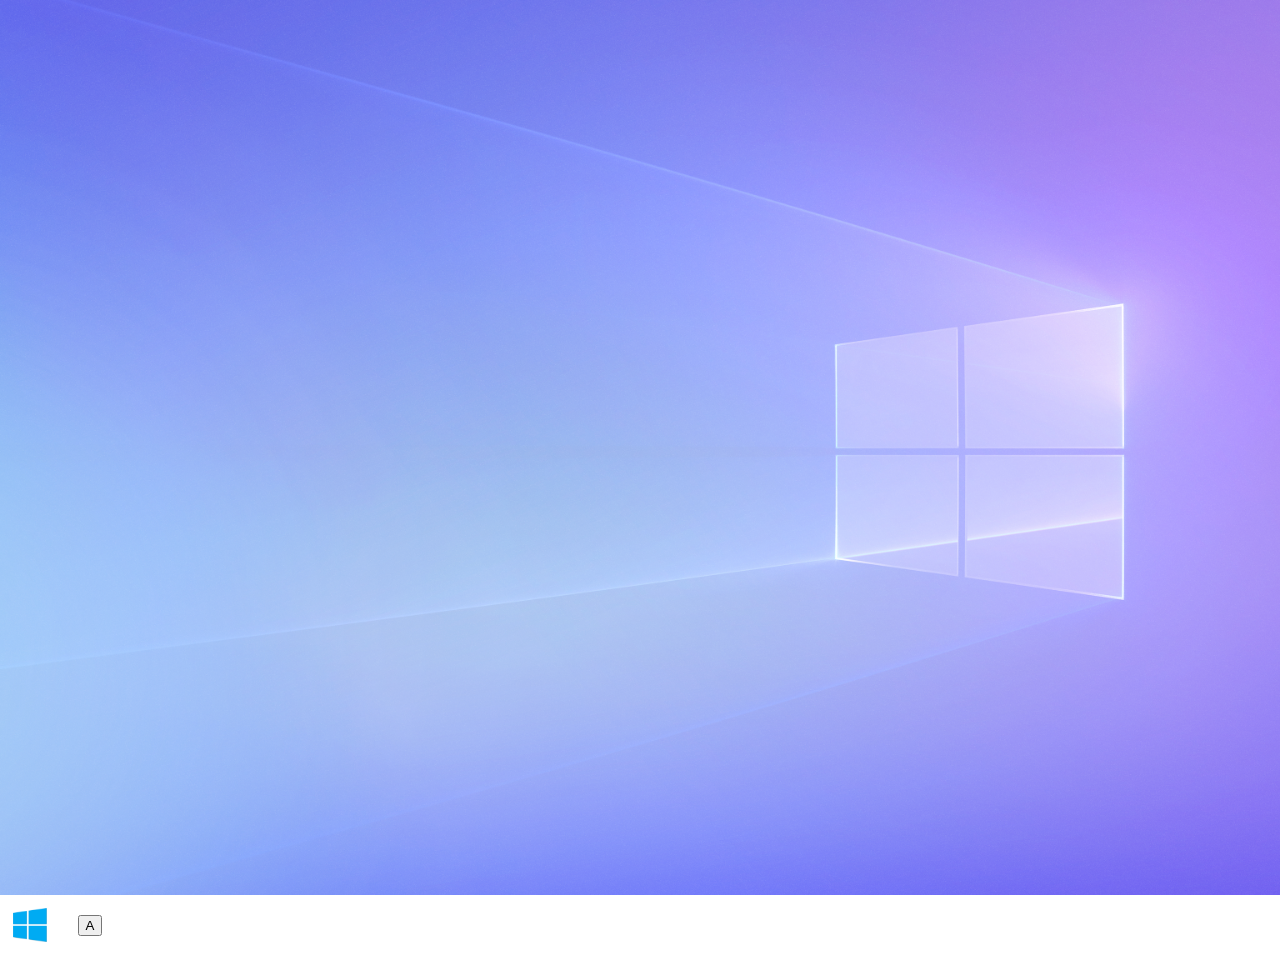
<file: Windows 10 sim/index.html>
<!DOCTYPE html>
<html lang="en">
<head>
    <meta charset="UTF-8">
    <meta name="viewport" content="width=device-width, initial-scale=1.0">
    <title>Windows 10 | SIMULATOR</title>
    <link rel="stylesheet" href="main.css">
    <link rel="stylesheet" href="window.css">
</head>
<body>
    <div class="Desktop" id="Desktop">
        <div class="Taskbar" id="Taskbar">
            <ul id="Elements">
                <li>
                    <div id="Start">
                        <div id="StartMenu"></div>
                    </div>
                </li>
                <li>
                    <button onclick="CreateWindow('Settings', 'html pages/Settings.html')">A</button>
                </li>
            </ul>
        </div>
    </div>
    <script src="main.js"></script>
    <script src="window.js"></script>
</body>
</html>
</file>
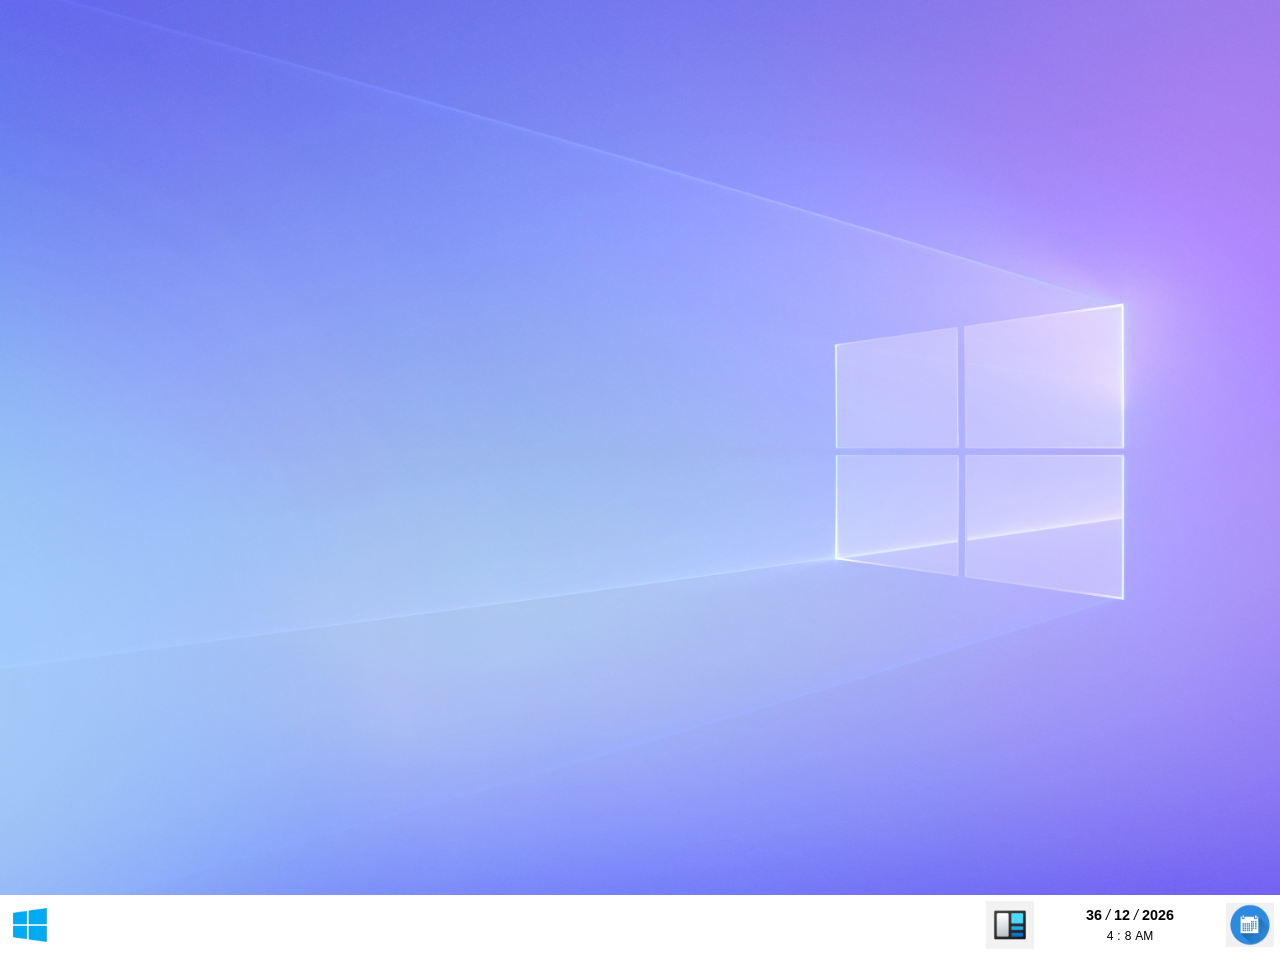
<file: Windows 10 sim v0.0.2 indev/Windows 10 sim/index.html>
<!DOCTYPE html>
<html lang="en">
<head>
    <meta charset="UTF-8">
    <meta name="viewport" content="width=device-width, initial-scale=1.0">
    <title>Windows 10 | SIMULATOR</title>
    <link rel="stylesheet" href="style/main.css">
    <link rel="stylesheet" href="style/window.css">
    <link rel="stylesheet" href="style/icon.css">
    <link rel="stylesheet" href="style/RightDesktopPanel.css">
</head>
<body>
    <div id="StartMenu">
        <div class="LeftPanel">
            <div class="TileList" onclick="CreateWindow('Settings', 'Settings.html', 'assets/pictures/icons/Settings.png')">
                <div class="Icon" style="background-image: url('assets/pictures/icons/Settings.png');"></div>
                <div class="LabelBtn">Settings</div>
            </div>
        </div>
        <div class="RightPanel"></div>
    </div>

    <div class="CalendarPanel" id="CP"></div>
    <div class="WidgetsPanel" id="WD"></div>

    <div class="Desktop" id="Desktop">
        <div class="Taskbar" id="Taskbar">
            <ul id="Elements">
                <li>
                    <div id="Start" title="Start"></div>
                </li>
            </ul>
            <div class="TimeAndDate">
                <div class="Widgets" id="Wdgs" title="Widgets" style="background-image: url('assets/pictures/icons/widgets.png');"></div>
                <div class="Time">
                    <div>
                        <strong id="Day"></strong>
                        <i>/</i>
                        <strong id="Month"></strong>
                        <i>/</i>
                        <strong id="Year"></strong><br>
                    </div>
                    <div style="flex-direction: row;">
                        <sub id="hour"></sub>
                        <sub>:</sub>
                        <sub id="minutes"></sub>
                        <sub id="AMPM">AM</sub>
                    </div>
                </div>
                <div class="Calendar" id="Cln" title="Calendar" style="background-image: url('assets/pictures/icons/calendar.png');"></div>
            </div>
        </div>
    </div>

    <script src="functions/RightDesktopPanel.js"></script>
    <script src="functions/time.js"></script>
    <script src="functions/main.js"></script>
    <script src="functions/window.js"></script>
</body>
</html>
</file>
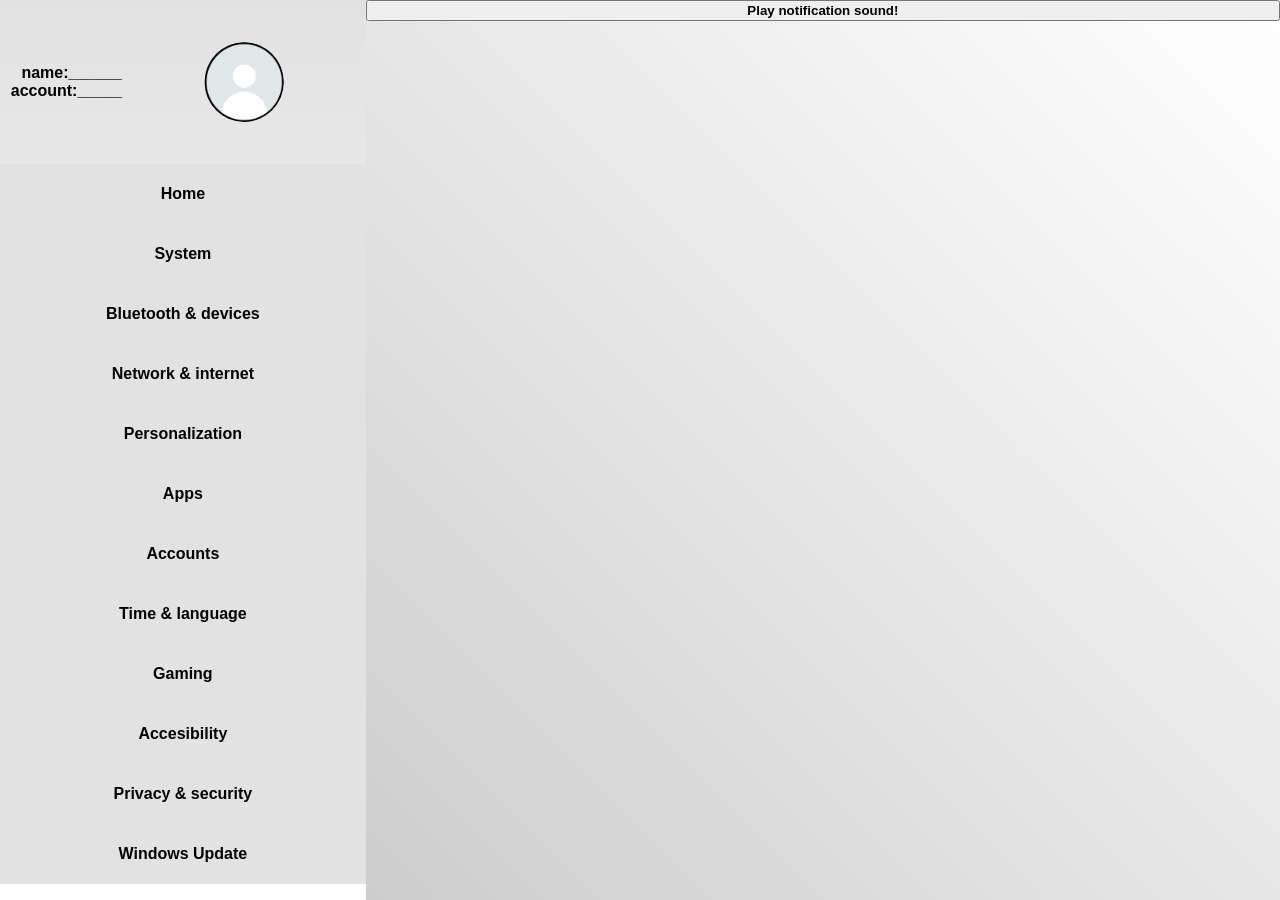
<file: Windows 10 sim v0.0.2 indev/Windows 10 sim/Settings.html>
<!DOCTYPE html>
<html lang="en">
<head>
    <meta charset="UTF-8">
    <meta name="viewport" content="width=device-width, initial-scale=1.0">
    <title>Document</title>
</head>
<body>
    <style>
        *{
            font-family: Arial, Helvetica, sans-serif;
            font-weight: bold;
        }

        body{
            margin: 0;
            padding: 0;
            display: flex;
            overflow: hidden;
            background: linear-gradient(45deg, rgb(194, 194, 194), rgb(226, 226, 226), white);
            background-repeat: no-repeat;
            background-attachment: fixed;
        }

        .Container{
            width: 100%;
            height: 100vh;
            display: flex;
            overflow: hidden;
        }
        .LeftPanel{
            width: 40%;
            height: 100%;
            display: flex;
            flex-direction: column;
            background: linear-gradient(180deg, rgb(226, 226, 226), white);
            background-repeat: no-repeat;
            background-attachment: fixed;
        }
        .RightPanel{
            width: 100%;
            height: 100%;
            display: flex;
            flex-direction: column;
        }

        .LeftPanel .Account{
            width: 100%;
            height: 200px;
            display: flex;
            flex-direction: row;
        }
        .LeftPanel .Account .Text{
            width: 50%;
            height: 100%;
            font-family: Arial, "Helvetica Neue", Helvetica, sans-serif;
            font-weight: bold;
            display: block;
            text-align: end;
            align-content: center;
        }
        .LeftPanel .Account .Profile{
            width: 100%;
            height: 100%;
            display: flex;
            justify-content: center;
            align-items: center;
        }
        .Profile img{
            width: 80px;
            height: 80px;
            border-radius: 100%;
            cursor: pointer;
        }

        @media all and (max-width: 1920){
            .Profile img{
                width: 120px;
                height: 120px;
            }
            .Profile .Account .Text{
                font-size: 2rem;
            }
            .LeftPanel{
                width: 20%;
            }
        }

        @media all and (max-width: 900px){
            .Profile img{
                width: 50px;
                height: 50px;
            }
            .Profile .Account .Text{
                font-size: 0.5rem;
            }
        }

        .Options{
            width: 100%;
            height: 100%;
            display: flex;
            overflow-x: hidden;
        }
        .Options, ul{
            margin: 0;
            padding: 0;
            list-style-type: none;
            display: flex;
            flex-direction: column;
        }
        .Link{
            width: 100%;
            height: 60px;
            display: flex;
            justify-content: center;
            align-items: center;
            cursor: pointer;
            background-color: rgb(226, 226, 226);
        }
        .Link:hover{
            background-color: rgb(209, 209, 209);
        }
    </style>

    <div class="Container">
        <div class="LeftPanel">
            <div class="Account">
                <div class="Text">
                    name:______
                    account:_____
                </div>
                <div class="Profile" id="Profile" title="Change profile">
                    <img src="./assets/pictures/icons/NoProfile.png" alt="No_profile" id="Profile">
                </div>
            </div>
            <div class="Options">
                <ul id="List">
                    <li class="Link">Home</li>
                    <li class="Link">System</li>
                    <li class="Link">Bluetooth & devices</li>
                    <li class="Link">Network & internet</li>
                    <li class="Link">Personalization</li>
                    <li class="Link">Apps</li>
                    <li class="Link">Accounts</li>
                    <li class="Link">Time & language</li>
                    <li class="Link">Gaming</li>
                    <li class="Link">Accesibility</li>
                    <li class="Link">Privacy & security</li>
                    <li class="Link">Windows Update</li>
                </ul>
            </div>
        </div>
        <div class="RightPanel">
            <button onclick="PlaySound_not()">Play notification sound!</button>
        </div>
    </div>
    <script src="functions/Sounds.js"></script>
    <script>
        const Profile = document.getElementById("Profile");
        Profile.addEventListener("mouseover", function(){
            Profile.style.transition = "0.15s";
            Profile.style.transform = "scale(110%)";
        });
        Profile.addEventListener("mouseout", function(){
            Profile.style.transition = "0.15s";
            Profile.style.transform = "scale(100%)";
        });
    </script>
</body>
</html>
</file>
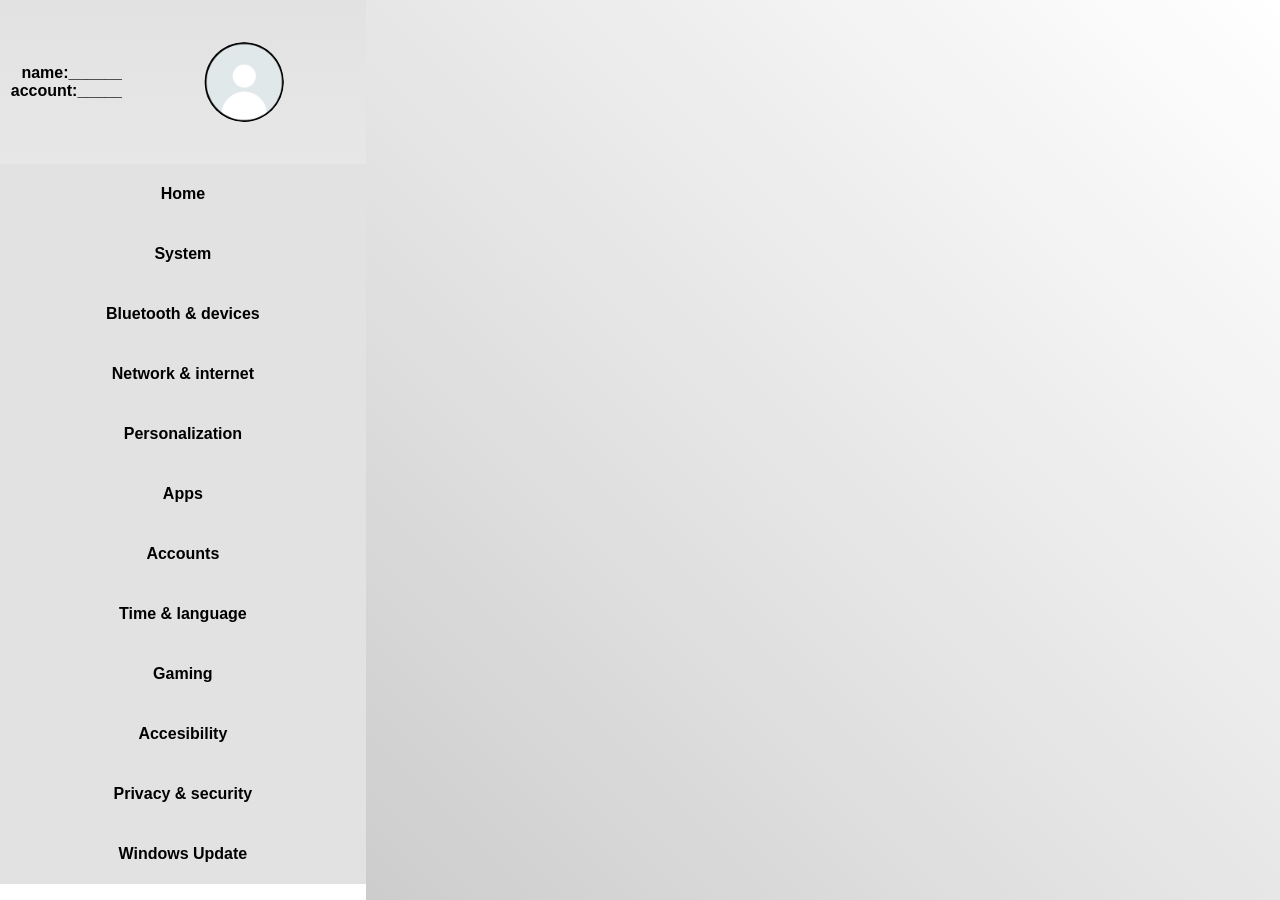
<file: Windows 10 sim/html pages/Settings.html>
<!DOCTYPE html>
<html lang="en">
<head>
    <meta charset="UTF-8">
    <meta name="viewport" content="width=device-width, initial-scale=1.0">
    <title>Document</title>
</head>
<body>
    <style>
        *{
            font-family: Arial, Helvetica, sans-serif;
            font-weight: bold;
        }

        body{
            margin: 0;
            padding: 0;
            display: flex;
            overflow: hidden;
            background: linear-gradient(45deg, rgb(194, 194, 194), rgb(226, 226, 226), white);
            background-repeat: no-repeat;
            background-attachment: fixed;
        }

        .Container{
            width: 100%;
            height: 100vh;
            display: flex;
            overflow: hidden;
        }
        .LeftPanel{
            width: 40%;
            height: 100%;
            display: flex;
            flex-direction: column;
            background: linear-gradient(180deg, rgb(226, 226, 226), white);
            background-repeat: no-repeat;
            background-attachment: fixed;
        }
        .RightPanel{
            width: 100%;
            height: 100%;
            display: flex;
            flex-direction: column;
        }

        .LeftPanel .Account{
            width: 100%;
            height: 200px;
            display: flex;
            flex-direction: row;
        }
        .LeftPanel .Account .Text{
            width: 50%;
            height: 100%;
            font-family: Arial, "Helvetica Neue", Helvetica, sans-serif;
            font-weight: bold;
            display: block;
            text-align: end;
            align-content: center;
        }
        .LeftPanel .Account .Profile{
            width: 100%;
            height: 100%;
            display: flex;
            justify-content: center;
            align-items: center;
        }
        .Profile img{
            width: 80px;
            height: 80px;
            border-radius: 100%;
            cursor: pointer;
        }

        @media all and (max-width: 1920){
            .Profile img{
                width: 120px;
                height: 120px;
            }
            .Profile .Account .Text{
                font-size: 2rem;
            }
            .LeftPanel{
                width: 20%;
            }
        }

        @media all and (max-width: 900px){
            .Profile img{
                width: 50px;
                height: 50px;
            }
            .Profile .Account .Text{
                font-size: 0.5rem;
            }
        }

        .Options{
            width: 100%;
            height: 100%;
            display: flex;
            overflow-x: hidden;
        }
        .Options, ul{
            margin: 0;
            padding: 0;
            list-style-type: none;
            display: flex;
            flex-direction: column;
        }
        .Link{
            width: 100%;
            height: 60px;
            display: flex;
            justify-content: center;
            align-items: center;
            cursor: pointer;
            background-color: rgb(226, 226, 226);
        }
        .Link:hover{
            background-color: rgb(209, 209, 209);
        }
    </style>

    <div class="Container">
        <div class="LeftPanel">
            <div class="Account">
                <div class="Text">
                    name:______
                    account:_____
                </div>
                <div class="Profile" id="Profile" title="Change profile">
                    <img src="../assets/pictures/icons/NoProfile.png" alt="No_profile" id="Profile">
                </div>
            </div>
            <div class="Options">
                <ul id="List">
                    <li class="Link">Home</li>
                    <li class="Link">System</li>
                    <li class="Link">Bluetooth & devices</li>
                    <li class="Link">Network & internet</li>
                    <li class="Link">Personalization</li>
                    <li class="Link">Apps</li>
                    <li class="Link">Accounts</li>
                    <li class="Link">Time & language</li>
                    <li class="Link">Gaming</li>
                    <li class="Link">Accesibility</li>
                    <li class="Link">Privacy & security</li>
                    <li class="Link">Windows Update</li>
                </ul>
            </div>
        </div>
        <div class="RightPanel"></div>
    </div>

    <script>
        import WindowPrompt_Active from "../window.js";

        let a = WindowPrompt_Active(false);

        const Profile = document.getElementById("Profile");
        Profile.addEventListener("mouseover", function(){
            Profile.style.transition = "0.15s";
            Profile.style.transform = "scale(110%)";
        });
        Profile.addEventListener("mouseout", function(){
            Profile.style.transition = "0.15s";
            Profile.style.transform = "scale(100%)";
        });
        Profile.addEventListener("click", function(){
            if(a === true) {a = false;} else {a = true;}
            console.log(a);
        });
    </script>
</body>
</html>
</file>
<file: Windows 10 sim/main.css>
body{
    margin: 0;
    padding: 0;
    display: flex;
    overflow: hidden;
}

.Desktop{
    width: 100%;
    height: 100vh;
    display: flex;
    overflow: hidden;
    background-position: center;
    background-repeat: no-repeat;
    background-size: cover;
    background-attachment: fixed;
    background-position: center;
}
.Taskbar{
    width: 100%;
    height: 60px;
    background-color: white;
    position: absolute;
    bottom: -55px;
    z-index: 10;
}

@keyframes Up{
    to{
        bottom: 0;
    }
}

.Taskbar #Elements{
    list-style-type: none;
    margin: 0;
    padding: 0;
    overflow: hidden;
    display: flex;
    flex-direction: row;
    height: 100%;
    width: 70%;
}
#Elements li{
    width: 60px;
    height: 60px;
    display: flex;
    justify-content: center;
    align-items: center;
}
#Elements .StartBtn{
    width: 70%;
    height: 70%;
    cursor: pointer;
    background-image: url("assets/pictures/icons/start.png");
    background-position: center;
    background-repeat: no-repeat;
    background-position: center;
    background-size: 80%;
    border-radius: 5px;
}
.StartMenu{
    width: 400px;
    height: 600px;
    background-color: white;
    position: absolute;
    bottom: 60px;
    left: 0;
    display: none;
    animation: GoUp 0.2s linear;
}

@keyframes GoUp{
    from{
        bottom: -600px;
    }
}
</file>
<file: Windows 10 sim/window.css>
.Window{
    width: 40%;
    height: 40%;
    background-color: white;
    border-radius: none;
    position: fixed;
    z-index: 0;
}
.TopBar{
    width: 100%;
    height: 30px;
    display: flex;
    flex-direction: row;
    justify-content: flex-end;
}
.Title{
    width: 100px;
    height: 30px;
    display: block;
    text-align: center;
    align-content: center;
    font-family: Arial, Helvetica, sans-serif;
    position: absolute;
    left: 0;
}
.Btn{
    width: 40px;
    height: 30px;
    cursor: pointer;
    font-weight: bold;
    text-align: center;
    align-content: center;
    font-family: Arial, Helvetica, sans-serif;
    display: block;
    float: right;
}
.WindowInterface{
    width: 100%;
    height: 100%;
    display: flex;
    overflow: hidden;
    border: none;
    outline: 0;
}
</file>
<file: Windows 10 sim v0.0.2 indev/Windows 10 sim/style/main.css>
body{
    margin: 0;
    padding: 0;
    display: flex;
    overflow: hidden;
}

.Desktop{
    width: 100%;
    height: 100vh;
    display: flex;
    overflow: hidden;
    background-position: center;
    background-repeat: no-repeat;
    background-size: cover;
    background-attachment: fixed;
    background-position: center;
}
.Taskbar{
    width: 100%;
    height: 60px;
    background-color: white;
    position: absolute;
    bottom: -55px;
    z-index: 10;
}

@keyframes Up{
    to{
        bottom: 0;
    }
}

.Taskbar #Elements{
    list-style-type: none;
    margin: 0;
    padding: 0;
    overflow: hidden;
    display: flex;
    flex-direction: row;
    height: 100%;
    width: 70%;
}
#Elements li{
    width: 60px;
    height: 60px;
    display: flex;
    justify-content: center;
    align-items: center;
}
#Elements .StartBtn{
    width: 70%;
    height: 70%;
    cursor: pointer;
    background-image: url("../assets/pictures/icons/start.png");
    background-position: center;
    background-repeat: no-repeat;
    background-position: center;
    background-size: 80%;
    border-radius: 5px;
}
.StartMenu{
    width: 400px;
    height: 600px;
    background-color: white;
    position: absolute;
    bottom: 60px;
    left: 0;
    display: none;
    animation: GoUp 0.2s linear;
    z-index: 10;
}

@keyframes GoUp{
    from{
        bottom: -600px;
    }
}

.StartMenu .LeftPanel, .StartMenu .RightPanel{
    width: 50%;
    height: 100%;
    display: flex;
    overflow: hidden;
}
.StartMenu .LeftPanel .TileList{
    width: 100%;
    height: 50px;
    background-color: whitesmoke;
    cursor: pointer;
    border: none;
    font-family: Arial, Helvetica, sans-serif;
    font-weight: bold;
    font-size: large;
    display: flex;
    flex-direction: row;
}
.StartMenu .LeftPanel .TileList .Icon{
    width: 40px;
    height: 50px;
    display: flex;
    background-position: center;
    background-repeat: no-repeat;
    background-size: 70%;
}
.StartMenu .LeftPanel .TileList:hover{
    background-color: rgb(223, 222, 222);
}
.StartMenu .LeftPanel .TileList .LabelBtn{
    width: 100%;
    height: 50px;
    display: flex;
    justify-content: flex-start;
    align-items: center;
    font-family: Arial, Helvetica, sans-serif;
    font-size: medium;
    font-weight: lighter;
}
.StartMenu .LeftPanel .CategoryLetter{
    width: 100%;
    height: 50px;
    display: flex;
    background-color: blue;
}
.StartMenu .LeftPanel ul{
    margin: 0;
    padding: 0;
    display: flex;
    flex-direction: column;
    overflow-x: hidden;
    background-color: red;
    width: 100%;
}
.StartMenu .LeftPanel ul li{
    width: auto;
    height: 50px;
    display: block;
    flex-direction: column;
}

.Taskbar .TimeAndDate{
    width: 300px;
    height: 100%;
    display: flex;
    position: absolute;
    right: 0;
    top: 0;
    font-family: Verdana, Geneva, Tahoma, sans-serif;
    font-size: 0.9rem;
    justify-content: flex-end;
    align-items: center;
}
.Taskbar .TimeAndDate .Calendar{
    width: 60px;
    height: 60px;
    display: flex;
    position: absolute;
    right: 0;
    background-position: center;
    background-repeat: no-repeat;
    background-size: 80%;
}
.Calendar:hover{
    background-color: whitesmoke;
}
.Taskbar .TimeAndDate .Widgets{
    left: 0;
    width: 60px;
    height: 60px;
    display: flex;
    position: absolute;
    background-position: center;
    background-repeat: no-repeat;
    background-size: 80%;
}
.Widgets:hover{
    background-color: whitesmoke;
}
.Taskbar .TimeAndDate .Time{
    width: 180px;
    height: 60px;
    display: flex;
    position: absolute;
    left: 60px;
    justify-content: center;
    align-items: center;
    flex-direction: column;
}

.FrameBuffer{
    width: 100%;
    height: 100vh;
    display: flex;
    position: absolute;
    left: 0;
    top: 0;
    z-index: 9;
}
</file>
<file: Windows 10 sim v0.0.2 indev/Windows 10 sim/style/window.css>
.Window{
    width: 40%;
    height: 40%;
    background-color: white;
    border-radius: none;
    position: fixed;
    left: 30%;
    align-self: center;
    z-index: 0;
}
.TopBar{
    width: 100%;
    height: 30px;
    display: flex;
    flex-direction: row;
    justify-content: flex-end;
}
.Title{
    width: 100px;
    height: 30px;
    display: block;
    text-align: center;
    align-content: center;
    font-family: Arial, Helvetica, sans-serif;
    position: absolute;
    left: 20px;
}
.Btn{
    width: 40px;
    height: 30px;
    cursor: pointer;
    font-weight: bold;
    text-align: center;
    align-content: center;
    font-family: Arial, Helvetica, sans-serif;
    display: block;
    float: right;
}
.WindowInterface{
    width: 100%;
    height: 100%;
    display: flex;
    overflow: hidden;
    border: none;
    outline: 0;
}
.WindowIcon{
    width: 30px;
    height: 30px;
    display: flex;
    position: absolute;
    left: 0;
    background-repeat: no-repeat;
    background-size: 80%;
    background-position: center;
}
</file>
<file: Windows 10 sim v0.0.2 indev/Windows 10 sim/style/icon.css>
.Icon{
    width: 40px;
    height: 40px;
    cursor: pointer;
    border-radius: 100%;
    background-repeat: no-repeat;
    background-size: cover;
    background-position: center;
}
.SpecialListItem{
    width: 90px;
    height: 40px;
    border-radius: 5px;
    font-family: Arial, Helvetica, sans-serif;
    font-size: small;
    font-weight: bold;
}
.AppName{
    width: 100%;
    height: 40px;
    display: flex;
    justify-content: center;
    align-items: center;
}
</file>
<file: Windows 10 sim v0.0.2 indev/Windows 10 sim/style/RightDesktopPanel.css>
.CalendarPanel{
    width: 20%;
    height: 100%;
    display: none;
    flex-direction: column;
    background-color: white;
    position: absolute;
    right: 0;
    z-index: 10;
}
.WidgetsPanel{
    width: 40%;
    height: 100%;
    display: none;
    flex-direction: column;
    background-color: white;
    position: absolute;
    right: 0;
    z-index: 10;
}

@keyframes GoLeft{
    from{
        right: -25%;
    }
}
</file>
